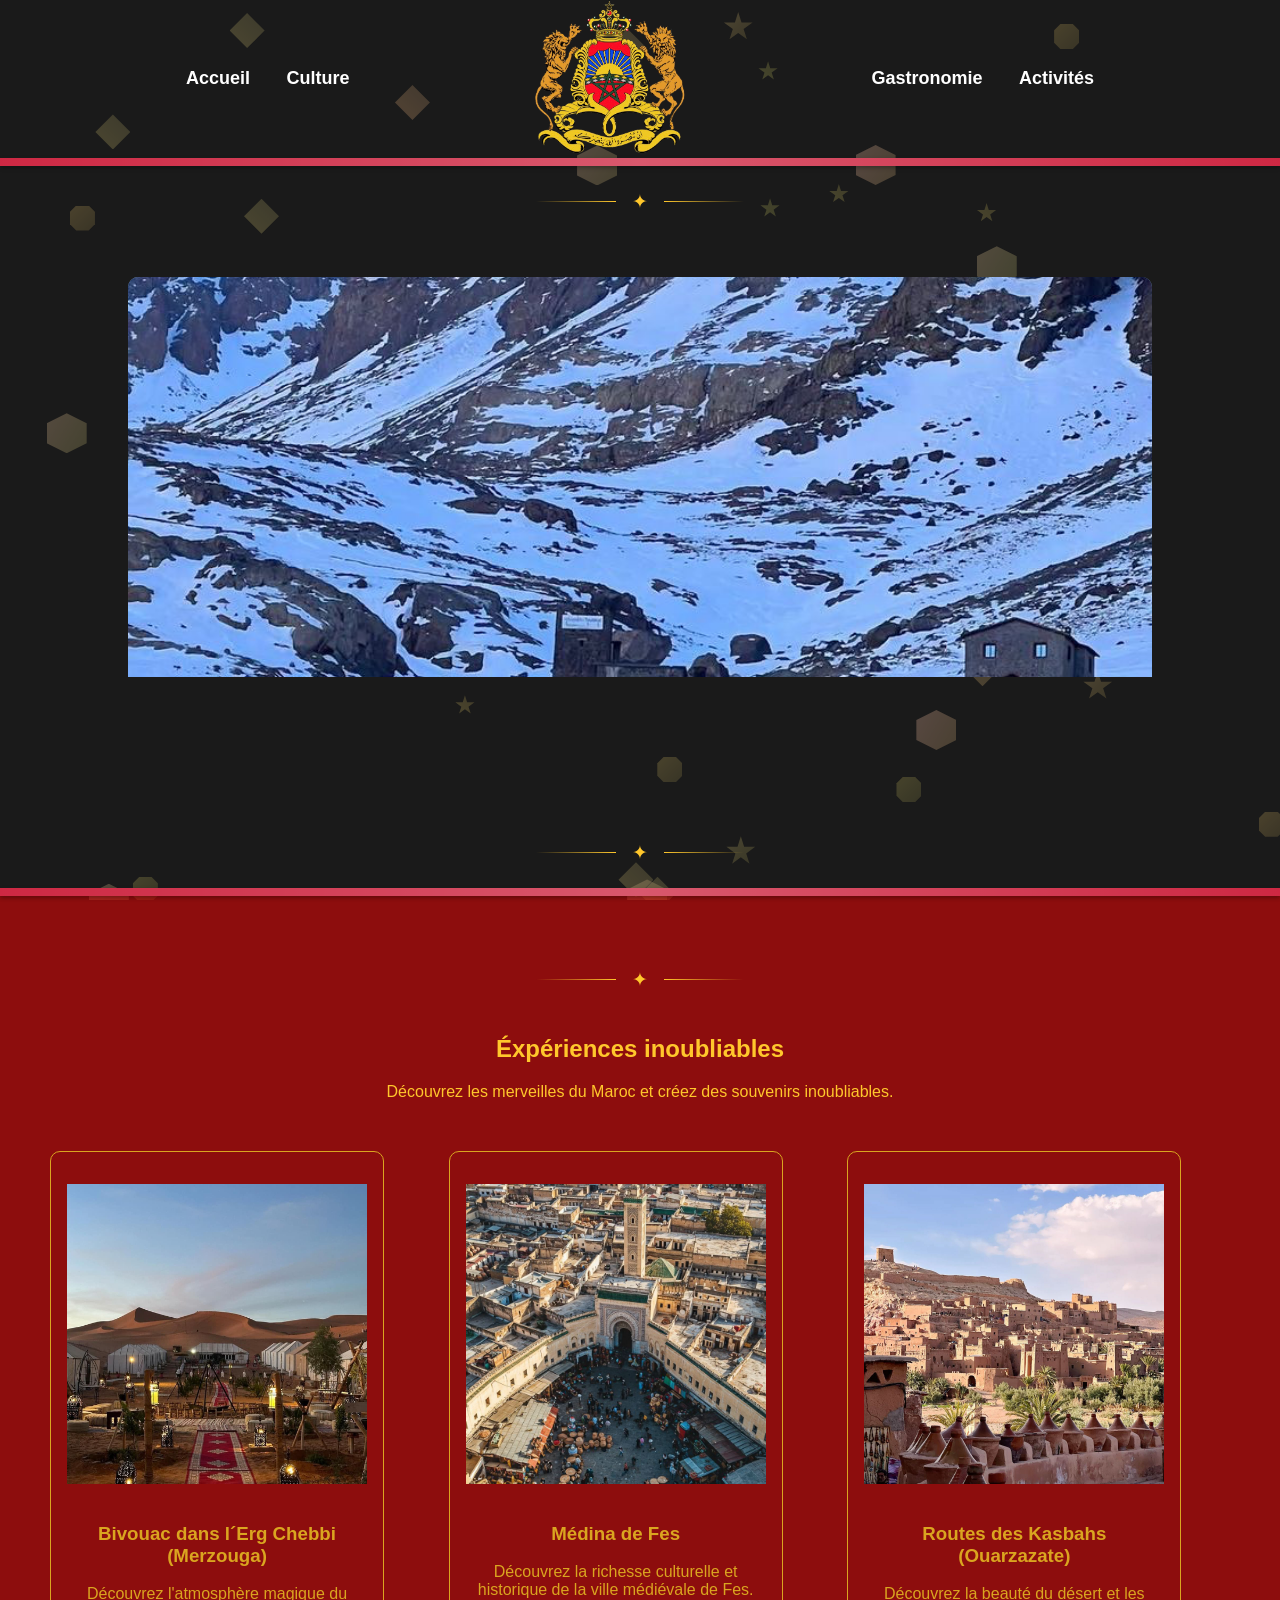
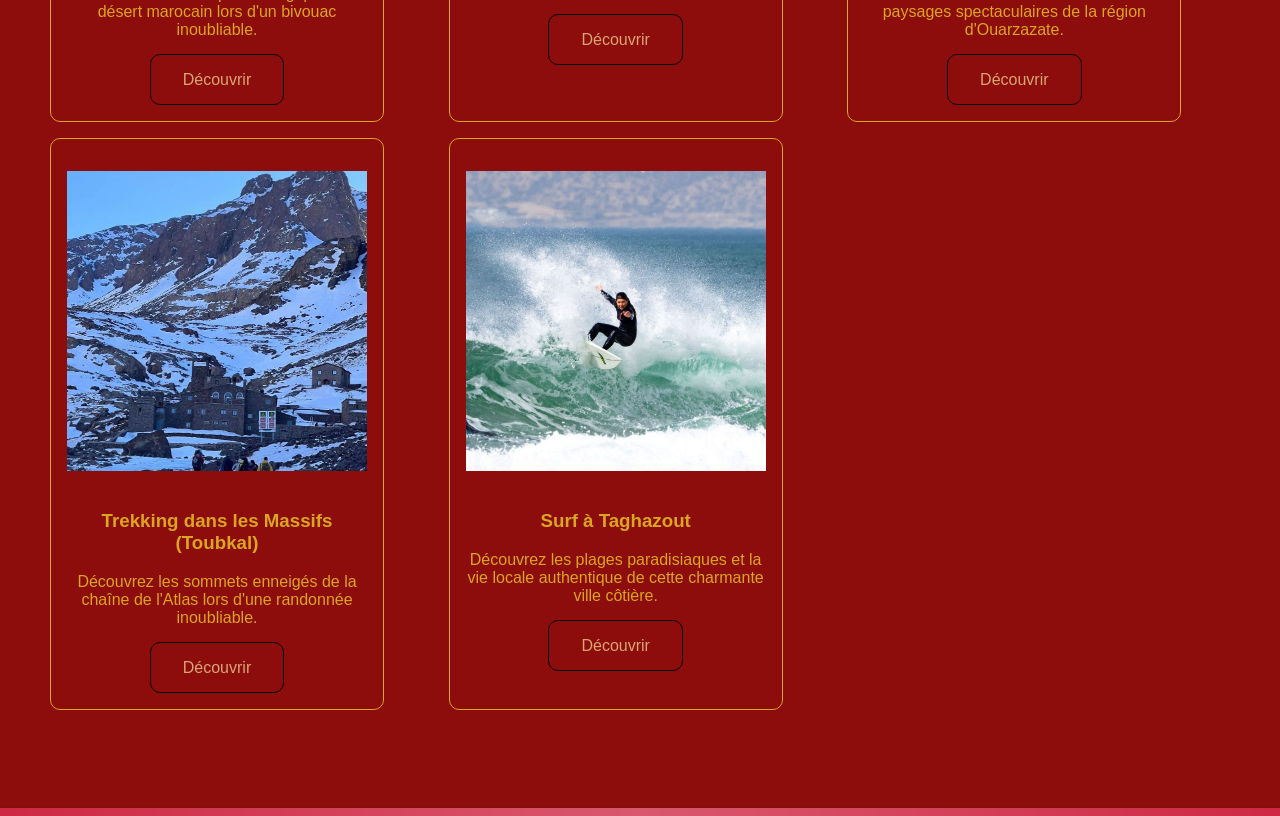
<file: activity.html>
<!DOCTYPE html>
<html lang="en">
<head>
    <meta charset="UTF-8">
    <meta name="viewport" content="width=device-width, initial-scale=1.0">
    <title>Activities</title>
    <link rel="stylesheet" href="style.css">
</head>
<body>
    <div class="zelij-background" id="zelij-bg"></div>
    <nav>
        <div class="nav_links">
            <a href="index.html">Accueil</a>
            <a href="culture.html">Culture</a>
        </div>
            <div class="nav_logo">
                    <img src="images/logo.png">
                </div>
        <div class="nav_links">
            <a href="gastro.html">Gastronomie</a>
            <a href="activity.html">Activités</a>
        </div>
    </nav>
    <div class="frise"></div>

    <div class="hero-line">
        <span class="hero-line-icon">✦</span>
    </div>

    <div class="slider">
        
        <div class="slides">
            <div class="slide">
                <img src="images/fes2.png" >
            </div>
            <div class="slide">
                <img src="images/taghazout.png" >
            </div>
            <div class="slide">
                <img src="images/toubkal.png">
            </div>
            
        </div>
        
    </div>

    <div class="hero-line">
        <span class="hero-line-icon">✦</span>
    </div>
    <div class="frise"></div>
    <main>
        
        <div class="hero-line">
            <span class="hero-line-icon">✦</span>
        </div>
        <div class="activity_content">
            <h2>Éxpériences inoubliables</h2>
            <p>Découvrez les merveilles du Maroc et créez des souvenirs inoubliables.</p>
        </div>
        <div class="container">

            <div class="activity_card">
                <div class="activity_img">
                    <img src="images/merzouga.png">
                </div>
                <div class="activity_info">
                    <h3>Bivouac dans l´Erg Chebbi (Merzouga)</h3>
                    <p>Découvrez l'atmosphère magique du désert marocain lors d'un bivouac inoubliable.</p>
                    
                </div>
                <a href="">Découvrir</a>
            </div>

            <div class="activity_card">
                <div class="activity_img">
                    <img src="images/fes2.png">
                </div>
                <div class="activity_info">
                    <h3>Médina de Fes</h3>
                    <p>Découvrez la richesse culturelle et historique de la ville médiévale de Fes.</p>
                    
                </div>
                <a href="">Découvrir</a>
            </div>

            <div class="activity_card">
                <div class="activity_img">
                    <img src="images/ouarzazate.png">
                </div>
                <div class="activity_info">
                    <h3>Routes des Kasbahs (Ouarzazate)</h3>
                    <p>Découvrez la beauté du désert et les paysages spectaculaires de la région d'Ouarzazate.</p>
                    
                </div>
                <a href="">Découvrir</a>
            </div>

            <div class="activity_card">
                <div class="activity_img">
                    <img src="images/toubkal.png">
                </div>
                <div class="activity_info">
                    <h3>Trekking dans les Massifs (Toubkal)</h3>
                    <p>Découvrez les sommets enneigés de la chaîne de l'Atlas lors d'une randonnée inoubliable.</p>
                    
                </div>
                <a href="">Découvrir</a>
            </div>

            <div class="activity_card">
                <div class="activity_img">
                    <img src="images/taghazout.png">
                </div>
                <div class="activity_info">
                    <h3>Surf à Taghazout</h3>
                    <p>Découvrez les plages paradisiaques et la vie locale authentique de cette charmante ville côtière.</p>
                    
                </div>
                <a href="">Découvrir</a>
            </div>

        </div>
    </main>
    <div class="frise"></div>
    
    <script src="script.js"></script>
</body>
</html>
</file>
<file: style.css>
body{
    font-family: poppins, sans-serif;
    margin : 0;
    box-sizing: border-box;
    background-color: var(--BG);
    position: relative;
    overflow-x: hidden;
}

/* ════════════════════
   VARIABLES CSS
════════════════════ */
:root {
    --R: #c8102e;    /* Rouge marocain */
    --OR: #ffc72c;   /* Orange doré */
    --V: #006233;    /* Vert marocain */
    --BG: #1a1a1a;   /* Fond sombre */
    --R2: #8b0000;   /* Rouge foncé */
    --OR2: #daa520;  /* Or foncé */
    --T: 'Poppins', sans-serif;
    --A: 'Arial', sans-serif;
}

/* ════════════════════════════════════════════
       FRISE DÉCORATIVE — BANDE TRICOLORE ANIMÉE
════════════════════════════════════════════ */
.frise {
    height: 8px;
    background: linear-gradient(90deg,
      var(--R)  0%,
      var(--R)  50%,
      var(--V)  50%,
      var(--V)  100%
    );
    background-size: 200% 100%;
    animation: frise-anim 4s ease-in-out infinite alternate;
    position: relative;
    z-index: 1;
    box-shadow: 0 2px 4px rgba(0,0,0,0.3);
}

.frise::before {
    content: '';
    position: absolute;
    top: 0;
    left: 0;
    right: 0;
    bottom: 0;
    background: linear-gradient(90deg,
      rgba(255,255,255,0.1) 0%,
      rgba(255,255,255,0.3) 50%,
      rgba(255,255,255,0.1) 100%
    );
    animation: shine 3s ease-in-out infinite;
}

@keyframes frise-anim {
  /* La bande tricolore se déplace horizontalement */
  from { background-position: 0% 0%; }
  to   { background-position: 100% 0%; }
}

@keyframes shine {
  0%, 100% { opacity: 0.1; }
  50% { opacity: 0.4; }
}

/* ════════════════════
   ZELIJ ANIMATED BACKGROUND
════════════════════ */
.zelij-background {
    position: fixed;
    top: 0;
    width: 100%;
    height: 100%;
    z-index: 0;
    pointer-events: none;
    overflow: hidden;
}

.zelij-particle {
    position: absolute;
    opacity: 0.3;
    transform-origin: center;
    animation: float 20s infinite linear;
}

.zelij-particle::before {
    content: '';
    display: block;
    width: 100%;
    height: 100%;
    animation: rotate 8s infinite linear;
}

@keyframes float {
    0% {
        transform: translateY(100vh) translateX(0);
        opacity: 0;
    }
    10% {
        opacity: 0.3;
    }
    90% {
        opacity: 0.3;
    }
    100% {
        transform: translateY(-100vh) translateX(50px);
        opacity: 0;
    }
}

@keyframes rotate {
    0% {
        transform: rotate(0deg) scale(1);
    }
    50% {
        transform: rotate(180deg) scale(1.1);
    }
    100% {
        transform: rotate(360deg) scale(1);
    }
}

/* Formes géométriques de zelij */
.zelij-star {
    width: 30px;
    height: 30px;
    clip-path: polygon(
        50% 0%, 61% 35%, 98% 35%, 68% 57%, 79% 91%, 50% 70%, 21% 91%, 32% 57%, 2% 35%, 39% 35%
    );
    background: linear-gradient(135deg, #d4a574, #8b6f47);
}

.zelij-star-small {
    width: 20px;
    height: 20px;
    clip-path: polygon(
        50% 0%, 61% 35%, 98% 35%, 68% 57%, 79% 91%, 50% 70%, 21% 91%, 32% 57%, 2% 35%, 39% 35%
    );
    background: linear-gradient(45deg, #c9a961, #a0844d);
}

.zelij-hexagon {
    width: 40px;
    height: 40px;
    clip-path: polygon(50% 0%, 100% 25%, 100% 75%, 50% 100%, 0% 75%, 0% 25%);
    background: linear-gradient(120deg, #e8b4a0, #b89968);
}

.zelij-diamond {
    width: 35px;
    height: 35px;
    background: linear-gradient(45deg, #d9a574, #9d7e5d);
    clip-path: polygon(50% 0%, 100% 50%, 50% 100%, 0% 50%);
}

.zelij-square {
    width: 25px;
    height: 25px;
    background: linear-gradient(135deg, #c99a60, #8b6f47);
    clip-path: polygon(25% 0%, 75% 0%, 100% 25%, 100% 75%, 75% 100%, 25% 100%, 0% 75%, 0% 25%);
}


.hero-line {
    display:flex; align-items:center; justify-content:center; gap:1rem;
    padding: 1.5rem;
}
.hero-line::before,.hero-line::after {
  content:''; flex:1; max-width:80px; height:1px;
  background: linear-gradient(90deg, transparent, var(--OR));
}
.hero-line::after {
    background: linear-gradient(90deg, var(--OR), transparent);
}
.hero-line-icon {
    color:var(--OR);
    font-family:var(--A);
    font-size:1.2rem;
}

nav{
    display: flex;
    justify-content: space-evenly;
    align-items: center;
    background:none;
    position: relative;
    z-index: 2;
}

.nav_links a{
    position: relative;
    padding-bottom: 1rem;
    text-decoration: none;
    color: white;
    margin: 0 1rem;
    font-size: 18px;
    font-weight: bold;
}

.nav_links a::after{
    content: "";
    position: absolute;
    height: 2px;
    width: 0;
    bottom: 0;
    left: 0;
    background: linear-gradient(90deg , red,green);
    transition: all 0.5s ease;
}

.nav_links a:hover::after{
    width: 100%;
}

.nav_logo img{
    width: 150px;
    align-self: center;
}

.slider{
    position: relative;
    width: 80%;
    height: 500px;
    overflow: hidden;
    border-radius: 10px;
    margin: 40px auto;
}

.slides{
    display: flex;
    animation: slide 9s infinite;
}

.slide{
    width: 100%;
    flex-shrink: 0;
    object-fit: cover;
    position: absolute;
}

.slide img{
    width: 100%;
    height: 400px;
    object-fit: cover;
}

@keyframes slide {
    0%{transform: translateX(0);}
    33%{transform: translateX(0);}
    34%{transform: translateX(-100%);}
    66%{transform: translateX(-100%);}
    67%{transform: translateX(-200%);}
    90%{transform: translateX(-200%);}
    100%{transform: translateX(0);}
}

main{
    margin: 0;
    position: relative;
    background-color: rgba(255, 0, 0, 0.5);
    padding: 3rem 0;
}

.activity_content{
    margin: 20px auto;
    text-align: center;
    color: var(--OR);
}

.container {
    margin:  50px;
    display: grid;
    grid-template-columns: repeat(3,1fr);
    gap: 1rem;
}

.activity_card{
    color: var(--OR2);
    text-align: center;
    border: 0.7px solid var(--OR2);
    border-radius: 10px;
    transition: all 0.3s ease;
    width: 300px;
    padding: 2rem 1rem;
}

.activity_img img{
    width: 300px;
    max-height: 300px;
    object-fit: cover;
}

.activity_info{
    padding: 1rem 0;
}

.activity_card a{
    text-decoration: none;
    margin: 1rem 0;
    padding: 1rem 2rem;
    border: 0.7px solid black;
    border-radius: 10px;
    color: #d9a574;
    transition: all 0.5s ease;
}

.activity_card a:hover{
    background-color: var(--OR);
    color: black;
}
</file>
